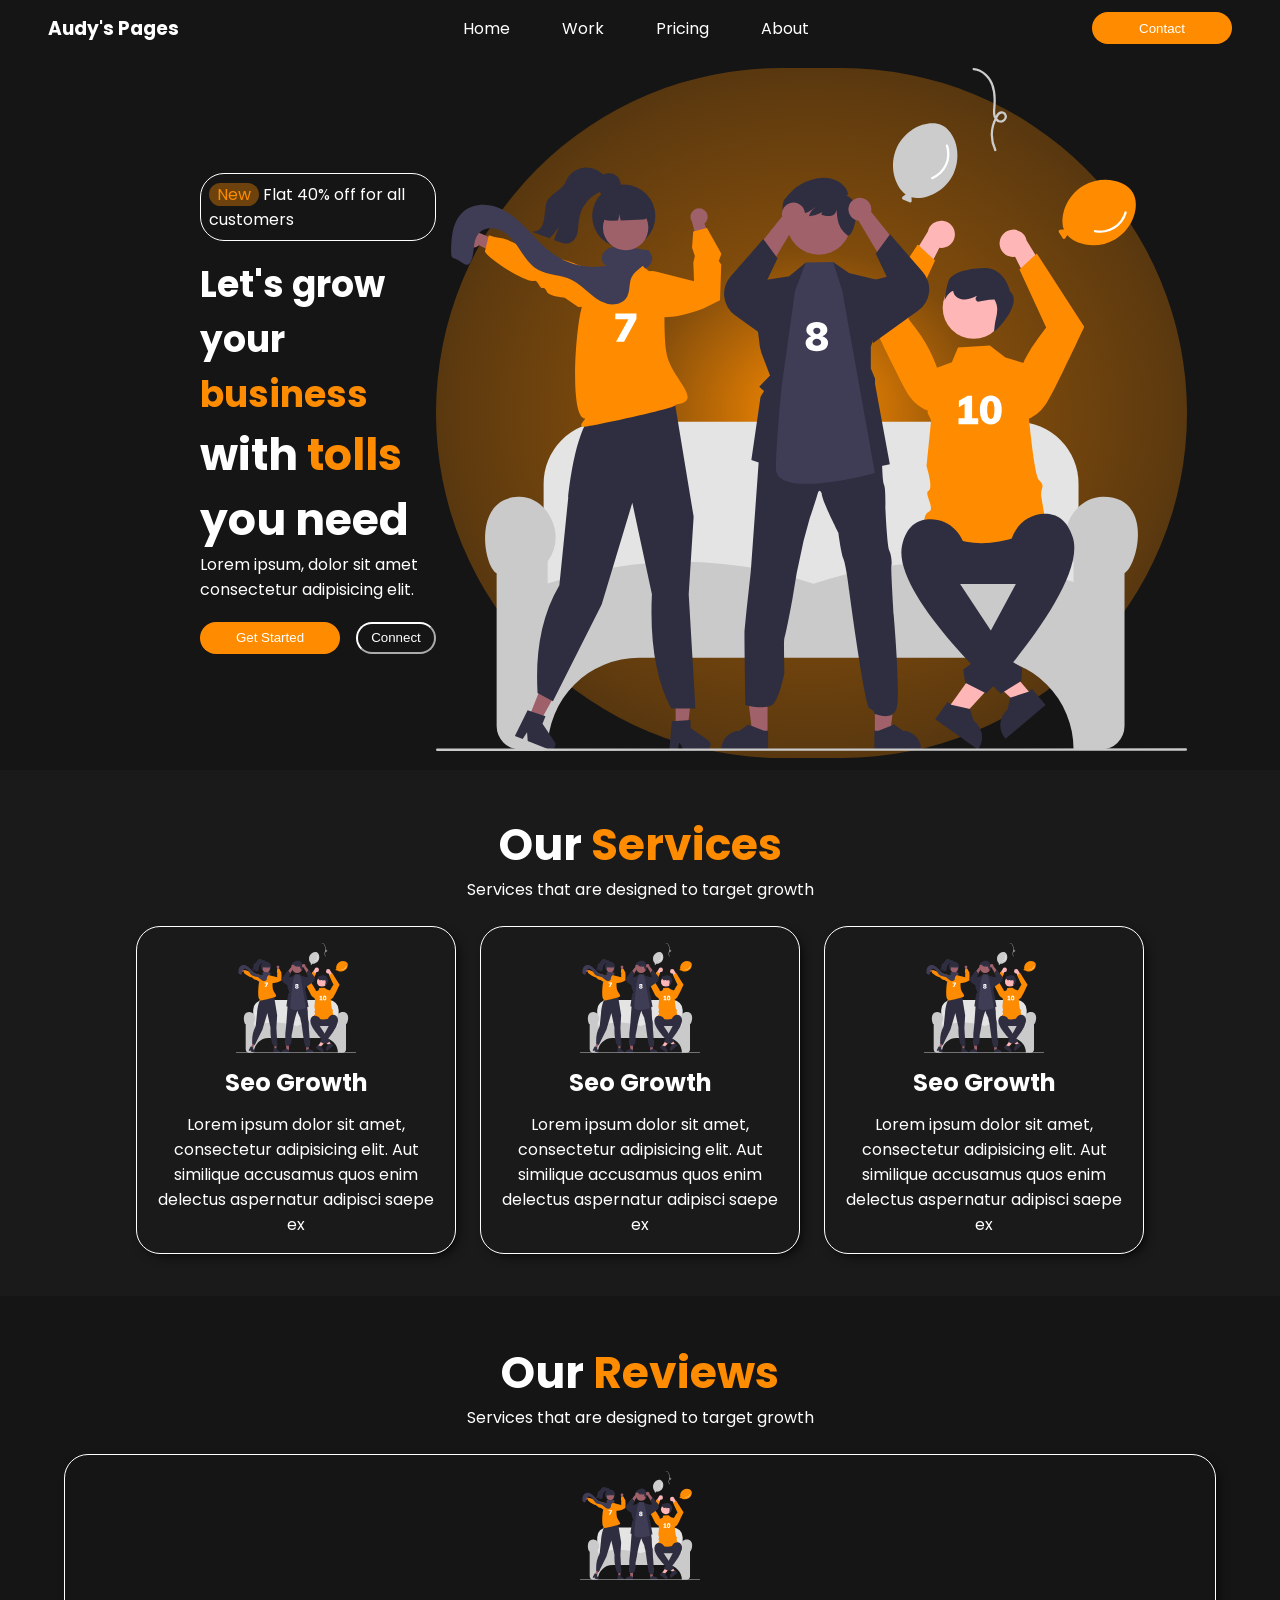
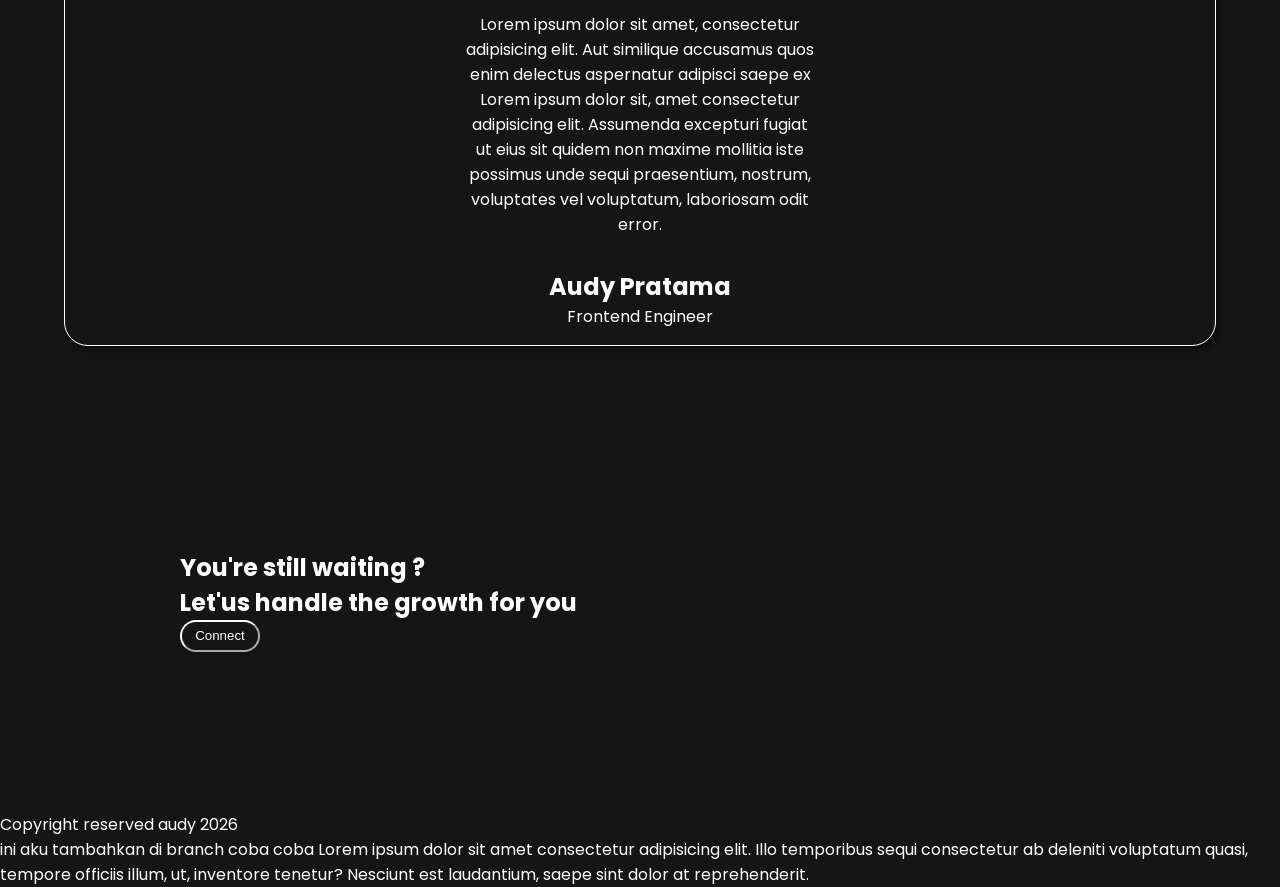
<file: index.html>
<!doctype html>
<html lang="en">
  <head>
    <meta charset="UTF-8" />
    <meta
      name="viewport"
      content="width=device-width, initial-scale=1.0"
    />
    <title>Landing Pages</title>

    <link
      rel="stylesheet"
      href="style.css"
    />
  </head>
  <body>
    <section id="navbar">
      <nav class="navigation-container">
        <div class="logo">
          <h1>Audy's Pages</h1>
        </div>

        <ul class="navigation-list">
          <li>Home</li>
          <li>Work</li>
          <li>Pricing</li>
          <li>About</li>
        </ul>

        <button class="btn-action">
          <p>Contact</p>
        </button>
      </nav>
    </section>

    <main>
      <section
        id="hero"
        class="hero-container"
      >
        <div class="description-hero">
          <div class="badges">
            <p><span class="styled-text">New</span> Flat 40% off for all customers</p>
          </div>
          <h2>Let's grow your <span class="orange-text">business</span></h2>
          <h1>with <span class="orange-text">tolls</span> you need</h1>

          <p>Lorem ipsum, dolor sit amet consectetur adipisicing elit.</p>

          <div class="call-to-action">
            <button class="btn-action">
              <p>Get Started</p>
            </button>
            <button class="btn-action-outlined">
              <p>Connect</p>
            </button>
          </div>
        </div>

        <div class="hero-images">
          <img
            alt="together we strong"
            src="./assets/hero.svg"
            class="hero-img"
          />
        </div>
      </section>
    </main>

    <section id="services">
      <div class="our-services">
        <h1>Our <span class="orange-text">Services</span></h1>
        <p>Services that are designed to target growth</p>
      </div>

      <div class="card-services-container">
        <div class="card-services">
          <img
            alt="our-services"
            src="./assets/hero.svg"
            class="icon-services"
          />

          <h1>Seo Growth</h1>
          <p>
            Lorem ipsum dolor sit amet, consectetur adipisicing elit. Aut similique accusamus quos enim delectus
            aspernatur adipisci saepe ex
          </p>
        </div>
        <div class="card-services">
          <img
            alt="our-services"
            src="./assets/hero.svg"
            class="icon-services"
          />

          <h1>Seo Growth</h1>
          <p>
            Lorem ipsum dolor sit amet, consectetur adipisicing elit. Aut similique accusamus quos enim delectus
            aspernatur adipisci saepe ex
          </p>
        </div>
        <div class="card-services">
          <img
            alt="our-services"
            src="./assets/hero.svg"
            class="icon-services"
          />

          <h1>Seo Growth</h1>
          <p>
            Lorem ipsum dolor sit amet, consectetur adipisicing elit. Aut similique accusamus quos enim delectus
            aspernatur adipisci saepe ex
          </p>
        </div>
      </div>
    </section>

    <section id="contact">
      <div class="our-services">
        <h1>Our <span class="orange-text">Reviews</span></h1>
        <p>Services that are designed to target growth</p>
      </div>

      <div>
        <div class="card-review">
          <img
            alt="our-services"
            src="./assets/hero.svg"
            class="icon-services"
          />

          <p>
            Lorem ipsum dolor sit amet, consectetur adipisicing elit. Aut similique accusamus quos enim delectus
            aspernatur adipisci saepe ex Lorem ipsum dolor sit, amet consectetur adipisicing elit. Assumenda excepturi
            fugiat ut eius sit quidem non maxime mollitia iste possimus unde sequi praesentium, nostrum, voluptates vel
            voluptatum, laboriosam odit error.
          </p>

          <div class="reviewer">
            <h2>Audy Pratama</h2>
            <p>Frontend Engineer</p>
          </div>
        </div>
      </div>
    </section>

    <section id="contact-now">
      <h1>You're still waiting ?</h1>
      <h1>Let'us handle the growth for you</h1>

      <button class="btn-action-outlined">
        <p>Connect</p>
      </button>
    </section>

    <section id="footer">
      <p>Copyright reserved audy 2026</p>
      <p>
        ini aku tambahkan di branch coba coba Lorem ipsum dolor sit amet consectetur adipisicing elit. Illo temporibus
        sequi consectetur ab deleniti voluptatum quasi, tempore officiis illum, ut, inventore tenetur? Nesciunt est
        laudantium, saepe sint dolor at reprehenderit.
      </p>
    </section>
  </body>
</html>
</file>
<file: style.css>
@import url('https://fonts.googleapis.com/css2?family=Poppins:ital,wght@0,100;0,200;0,300;0,400;0,500;0,600;0,700;0,800;0,900;1,100;1,200;1,300;1,400;1,500;1,600;1,700;1,800;1,900&display=swap');

* {
  box-sizing: border-box;
  margin: 0;
  padding: 0;
}

/* navbar css start */
body {
  background-color: rgb(21, 21, 21);
  font-family: 'Poppins', sans-serif;
  color: white;
}

.navigation-container {
  display: flex;
  justify-content: space-between;
  align-items: center;
}

.navigation-list {
  list-style: none;
  display: flex;
  gap: 52px;
}

.btn-action {
  width: 140px;
  height: 32px;
  border-radius: 32px;
  background-color: #ff8c00;
  display: flex;
  justify-content: center;
  align-items: center;
  border: none;
  color: white;
}

.btn-action-outlined {
  width: 80px;
  height: 32px;
  border-radius: 32px;
  background-color: transparent;
  display: flex;
  justify-content: center;
  align-items: center;
  border-color: white;
  color: white;
}

#navbar {
  padding: 12px 48px;
}
/* navbar css end */

/* Hero css start */
.hero-container {
  display: flex;
  justify-content: space-between;
  align-items: center;
  padding: 12px 200px;
}

.description-hero > h2 {
  font-size: 36px;
}

.description-hero > h1 {
  font-size: 44px;
}

.call-to-action {
  margin-top: 20px;
  display: flex;
  gap: 16px;
}

.badges {
  border: 1px solid white;
  padding: 8px;
  display: inline-block;
  border-radius: 24px;
  margin-bottom: 16px;
}

.styled-text {
  color: #ff8c00;
  background-color: #ff8c0060;
  padding: 0 8px;
  border-radius: 20px;
}

.orange-text {
  color: #ff8c00;
}

#services {
  padding: 42px 0px;
  background-color: #1a1a1a;
}

.our-services {
  display: flex;
  flex-direction: column;
  align-items: center;
  margin-bottom: 24px;
}

.hero-images {
  background-image: radial-gradient(#ff8c00, #ff8c0075, #ff8c0050, #ff8c0025);
  border-radius: 900px;
}

.our-services > h1 {
  font-size: 44px;
}

.card-services-container {
  display: flex;
  gap: 24px;
  justify-content: center;
}

.card-services {
  width: 320px;
  border: 1px solid white;
  display: flex;
  flex-direction: column;
  align-items: center;
  border-radius: 24px;
  box-shadow: 4px 4px 12px -4px #000000;
  padding: 16px;
  gap: 12px;
}

.card-review {
  border: 1px solid white;
  display: flex;
  flex-direction: column;
  align-items: center;
  border-radius: 24px;
  box-shadow: 4px 4px 12px -4px #000000;
  padding: 16px 400px;
  gap: 32px;
}

.card-review > p {
  text-align: center;
}

.card-services > p {
  text-align: center;
}

.icon-services {
  width: 120px;
}

#contact {
  padding: 44px 64px;
}

.reviewer {
  text-align: center;
}

#contact-now {
  padding: 160px 180px;
  background-image: url('https://img.freepik.com/free-vector/abstract-orange-background-with-lines-halftone-effect_1017-32107.jpg?semt=ais_hybrid&w=740&q=80');
}
</file>
